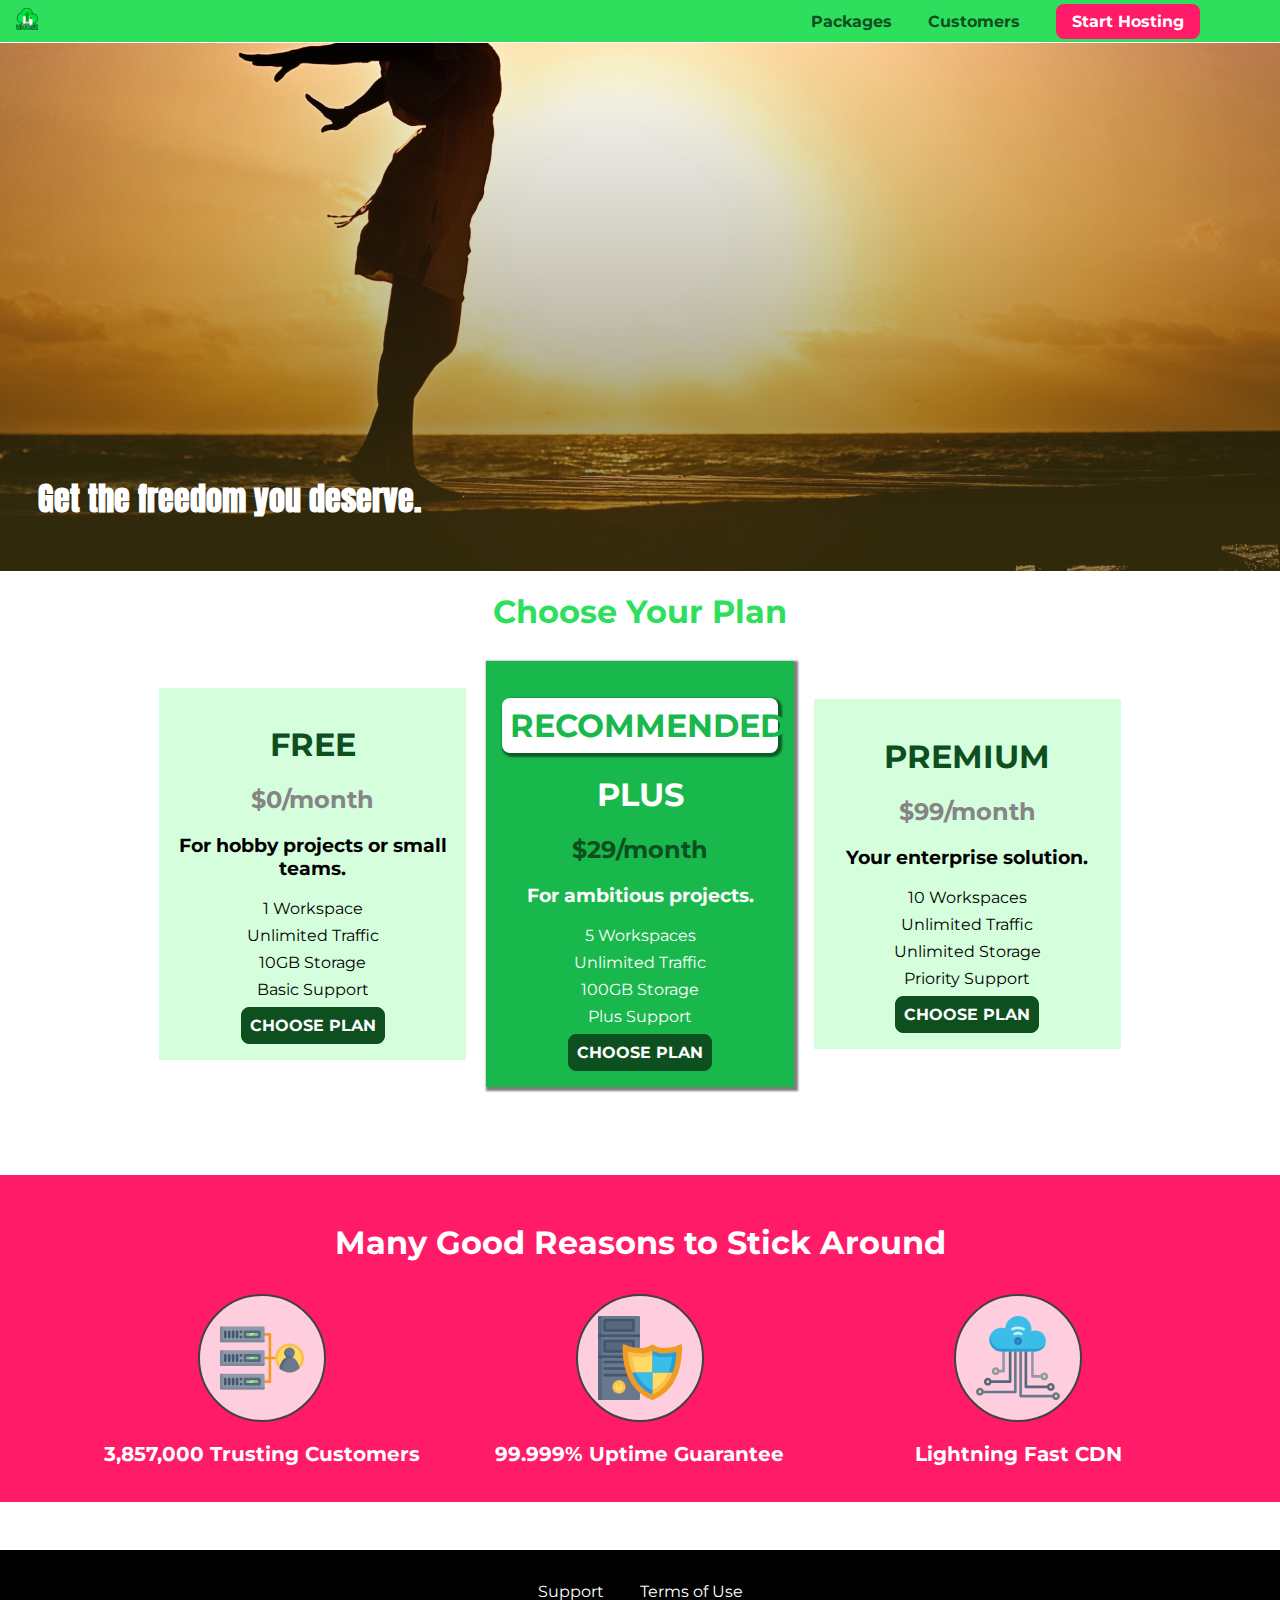
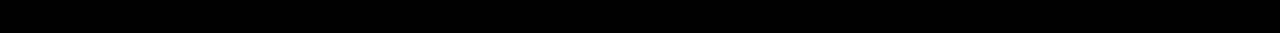
<file: index.html>
<!DOCTYPE html>
<html lang="en">

<head>
    <meta charset="UTF-8">
    <meta http-equiv="X-UA-Compatible" content="ie=edge">
    <title>uHost</title>
    <link rel="shortcut icon" href="favicon.png">
    <link href="https://fonts.googleapis.com/css?family=Anton" rel="stylesheet">
    <link href="https://fonts.googleapis.com/css?family=Montserrat:400,700" rel="stylesheet">
    <link rel="stylesheet" href="shared.css">
    <link rel="stylesheet" href="main.css">
</head>

<body>
    <header class="main-header">
        <div>
            <a href="index.html" class="main-header__brand">
                <img src="images/uhost-icon.png" alt="uHost">
            </a>
        </div>
        <nav class="main-nav">
            <ul class="main-nav__items">
                <li class="main-nav__item">
                    <a href="packages/index.html">Packages</a>
                </li>
                <li class="main-nav__item">
                    <a href="customers/index.html">Customers</a>
                </li>
                <li class="main-nav__item main-nav__item--cta">
                    <a href="start-hosting/index.html">Start Hosting</a>
                </li>
            </ul>
        </nav>
    </header>
    <main>
        <section id="product-overview">
            <h1>Get the freedom you deserve.</h1>
        </section>
        <section id="plans">
            <h1 class="section-title">Choose Your Plan</h1>
            <div class="plan__list">
                <article class="plan">
                    <h1 class="plan__title">FREE</h1>
                    <h2 class="plan__price">$0/month</h2>
                    <h3>For hobby projects or small teams.</h3>
                    <ul class="plan__features">
                        <li class="plan__feature">1 Workspace</li>
                        <li class="plan__feature">Unlimited Traffic</li>
                        <li class="plan__feature">10GB Storage</li>
                        <li class="plan__feature">Basic Support</li>
                    </ul>
                    <div>
                        <button class="button">CHOOSE PLAN</button>
                    </div>
                </article>
                <article class="plan plan--highlighted">
                    <h1 class="plan__annotation">RECOMMENDED</h1>
                    <h1 class="plan__title">PLUS</h1>
                    <h2 class="plan__price">$29/month</h2>
                    <h3>For ambitious projects.</h3>
                    <ul class="plan__features">
                        <li class="plan__feature">5 Workspaces</li>
                        <li class="plan__feature">Unlimited Traffic</li>
                        <li class="plan__feature">100GB Storage</li>
                        <li class="plan__feature">Plus Support</li>
                    </ul>
                    <div>
                        <button class="button">CHOOSE PLAN</button>
                    </div>
                </article>
                <article class="plan">
                    <h1 class="plan__title">PREMIUM</h1>
                    <h2 class="plan__price">$99/month</h2>
                    <h3>Your enterprise solution.</h3>
                    <ul class="plan__features">
                        <li class="plan__feature">10 Workspaces</li>
                        <li class="plan__feature">Unlimited Traffic</li>
                        <li class="plan__feature">Unlimited Storage</li>
                        <li class="plan__feature">Priority Support</li>
                    </ul>
                    <div>
                        <button class="button">CHOOSE PLAN</button>
                    </div>
                </article>
            </div>
        </section>
        <section id="key-features">
            <h1 class="section-title">Many Good Reasons to Stick Around</h1>
            <ul class="key-feature__list">
                <li class="key-feature">
                    <div class="key-feature__image">
                      
                      <svg viewBox="0 0 512 512">
                        <path style="fill:#F09B24;" d="M344,248h-32V112c0-4.418-3.582-8-8-8h-40c-4.418,0-8,3.582-8,8s3.582,8,8,8h32v128h-32  c-4.418,0-8,3.582-8,8s3.582,8,8,8h32v128h-32c-4.418,0-8,3.582-8,8s3.582,8,8,8h40c4.418,0,8-3.582,8-8V264h32c4.418,0,8-3.582,8-8  S348.418,248,344,248z"
                        />
                        <path style="fill:#8E9AA9;" d="M264,64H8c-4.418,0-8,3.582-8,8v80c0,4.418,3.582,8,8,8h256c4.418,0,8-3.582,8-8V72  C272,67.582,268.418,64,264,64z"
                        />
                        <path style="fill:#7C899B;" d="M24,144c-4.418,0-8-3.582-8-8V64H8c-4.418,0-8,3.582-8,8v80c0,4.418,3.582,8,8,8h256  c4.418,0,8-3.582,8-8v-8H24z"
                        />
                        <rect x="152" y="96" style="fill:#B8E3A8;" width="88" height="32" />
                        <g>
                            <polygon style="fill:#7EC97D;" points="152,96 152,128 166,128 198,96  " />
                            <polygon style="fill:#7EC97D;" points="220,96 188,128 240,128 240,96  " />
                        </g>
                        <path style="fill:#56677E;" d="M240,136h-88c-4.418,0-8-3.582-8-8V96c0-4.418,3.582-8,8-8h88c4.418,0,8,3.582,8,8v32  C248,132.418,244.418,136,240,136z M160,120h72v-16h-72V120z"
                        />
                        <g>
                            <path style="fill:#435670;" d="M32,136c-4.418,0-8-3.582-8-8V96c0-4.418,3.582-8,8-8s8,3.582,8,8v32C40,132.418,36.418,136,32,136z   "
                            />
                            <path style="fill:#435670;" d="M56,136c-4.418,0-8-3.582-8-8V96c0-4.418,3.582-8,8-8s8,3.582,8,8v32C64,132.418,60.418,136,56,136z   "
                            />
                            <path style="fill:#435670;" d="M80,136c-4.418,0-8-3.582-8-8V96c0-4.418,3.582-8,8-8s8,3.582,8,8v32C88,132.418,84.418,136,80,136z   "
                            />
                            <path style="fill:#435670;" d="M104,136c-4.418,0-8-3.582-8-8V96c0-4.418,3.582-8,8-8s8,3.582,8,8v32   C112,132.418,108.418,136,104,136z"
                            />
                            <path style="fill:#435670;" d="M128,105c-4.418,0-8-3.582-8-8v-1c0-4.418,3.582-8,8-8s8,3.582,8,8v1   C136,101.418,132.418,105,128,105z"
                            />
                            <path style="fill:#435670;" d="M128,136c-4.418,0-8-3.582-8-8v-1c0-4.418,3.582-8,8-8s8,3.582,8,8v1   C136,132.418,132.418,136,128,136z"
                            />
                        </g>
                        <path style="fill:#8E9AA9;" d="M264,208H8c-4.418,0-8,3.582-8,8v80c0,4.418,3.582,8,8,8h256c4.418,0,8-3.582,8-8v-80  C272,211.582,268.418,208,264,208z"
                        />
                        <path style="fill:#7C899B;" d="M24,288c-4.418,0-8-3.582-8-8v-72H8c-4.418,0-8,3.582-8,8v80c0,4.418,3.582,8,8,8h256  c4.418,0,8-3.582,8-8v-8H24z"
                        />
                        <rect x="152" y="240" style="fill:#B8E3A8;" width="88" height="32" />
                        <g>
                            <polygon style="fill:#7EC97D;" points="152,240 152,272 166,272 198,240  " />
                            <polygon style="fill:#7EC97D;" points="220,240 188,272 240,272 240,240  " />
                        </g>
                        <path style="fill:#56677E;" d="M240,280h-88c-4.418,0-8-3.582-8-8v-32c0-4.418,3.582-8,8-8h88c4.418,0,8,3.582,8,8v32  C248,276.418,244.418,280,240,280z M160,264h72v-16h-72V264z"
                        />
                        <g>
                            <path style="fill:#435670;" d="M32,280c-4.418,0-8-3.582-8-8v-32c0-4.418,3.582-8,8-8s8,3.582,8,8v32C40,276.418,36.418,280,32,280   z"
                            />
                            <path style="fill:#435670;" d="M56,280c-4.418,0-8-3.582-8-8v-32c0-4.418,3.582-8,8-8s8,3.582,8,8v32C64,276.418,60.418,280,56,280   z"
                            />
                            <path style="fill:#435670;" d="M80,280c-4.418,0-8-3.582-8-8v-32c0-4.418,3.582-8,8-8s8,3.582,8,8v32C88,276.418,84.418,280,80,280   z"
                            />
                            <path style="fill:#435670;" d="M104,280c-4.418,0-8-3.582-8-8v-32c0-4.418,3.582-8,8-8s8,3.582,8,8v32   C112,276.418,108.418,280,104,280z"
                            />
                            <path style="fill:#435670;" d="M128,249c-4.418,0-8-3.582-8-8v-1c0-4.418,3.582-8,8-8s8,3.582,8,8v1   C136,245.418,132.418,249,128,249z"
                            />
                            <path style="fill:#435670;" d="M128,280c-4.418,0-8-3.582-8-8v-1c0-4.418,3.582-8,8-8s8,3.582,8,8v1   C136,276.418,132.418,280,128,280z"
                            />
                        </g>
                        <path style="fill:#8E9AA9;" d="M264,352H8c-4.418,0-8,3.582-8,8v80c0,4.418,3.582,8,8,8h256c4.418,0,8-3.582,8-8v-80  C272,355.582,268.418,352,264,352z"
                        />
                        <path style="fill:#7C899B;" d="M24,432c-4.418,0-8-3.582-8-8v-72H8c-4.418,0-8,3.582-8,8v80c0,4.418,3.582,8,8,8h256  c4.418,0,8-3.582,8-8v-8H24z"
                        />
                        <rect x="152" y="384" style="fill:#B8E3A8;" width="88" height="32" />
                        <g>
                            <polygon style="fill:#7EC97D;" points="152,384 152,416 166,416 198,384  " />
                            <polygon style="fill:#7EC97D;" points="220,384 188,416 240,416 240,384  " />
                        </g>
                        <path style="fill:#56677E;" d="M240,424h-88c-4.418,0-8-3.582-8-8v-32c0-4.418,3.582-8,8-8h88c4.418,0,8,3.582,8,8v32  C248,420.418,244.418,424,240,424z M160,408h72v-16h-72V408z"
                        />
                        <g>
                            <path style="fill:#435670;" d="M32,424c-4.418,0-8-3.582-8-8v-32c0-4.418,3.582-8,8-8s8,3.582,8,8v32C40,420.418,36.418,424,32,424   z"
                            />
                            <path style="fill:#435670;" d="M56,424c-4.418,0-8-3.582-8-8v-32c0-4.418,3.582-8,8-8s8,3.582,8,8v32C64,420.418,60.418,424,56,424   z"
                            />
                            <path style="fill:#435670;" d="M80,424c-4.418,0-8-3.582-8-8v-32c0-4.418,3.582-8,8-8s8,3.582,8,8v32C88,420.418,84.418,424,80,424   z"
                            />
                            <path style="fill:#435670;" d="M104,424c-4.418,0-8-3.582-8-8v-32c0-4.418,3.582-8,8-8s8,3.582,8,8v32   C112,420.418,108.418,424,104,424z"
                            />
                            <path style="fill:#435670;" d="M128,393c-4.418,0-8-3.582-8-8v-1c0-4.418,3.582-8,8-8s8,3.582,8,8v1   C136,389.418,132.418,393,128,393z"
                            />
                            <path style="fill:#435670;" d="M128,424c-4.418,0-8-3.582-8-8v-1c0-4.418,3.582-8,8-8s8,3.582,8,8v1   C136,420.418,132.418,424,128,424z"
                            />
                        </g>
                        <path style="fill:#F7C14D;" d="M424,168c-48.523,0-88,39.477-88,88s39.477,88,88,88s88-39.477,88-88S472.523,168,424,168z" />
                        <path style="fill:#FFDB66;" d="M424,184c-39.701,0-72,32.299-72,72s32.299,72,72,72s72-32.299,72-72S463.701,184,424,184z" />
                        <path style="fill:#69788D;" d="M484.893,314.16C476.393,274.588,451.922,248,424,248s-52.393,26.588-60.893,66.16  c-0.605,2.82,0.354,5.749,2.511,7.664C381.731,336.124,402.465,344,424,344s42.269-7.876,58.381-22.176  C484.539,319.909,485.498,316.98,484.893,314.16z"
                        />
                        <path style="fill:#56677E;" d="M434.053,249.171C430.768,248.403,427.411,248,424,248c-27.922,0-52.393,26.588-60.893,66.16  c-0.605,2.82,0.354,5.749,2.511,7.664c3.383,3.002,6.979,5.703,10.734,8.125C384.904,286.243,407.373,255.378,434.053,249.171z"
                        />
                        <path style="fill:#69788D;" d="M424,192c-17.645,0-32,14.355-32,32s14.355,32,32,32s32-14.355,32-32S441.645,192,424,192z" />
                        <path style="fill:#56677E;" d="M432,248c-17.645,0-32-14.355-32-32c0-6.783,2.128-13.076,5.742-18.258  C397.444,203.53,392,213.138,392,224c0,17.645,14.355,32,32,32c10.862,0,20.471-5.444,26.258-13.742  C445.076,245.872,438.783,248,432,248z"
                        />

                    </svg>

                    </div>
                    <p class="key-feature__description">3,857,000 Trusting Customers</p>
                </li>
                <li class="key-feature">
                    <div class="key-feature__image">

                      <svg viewBox="0 0 512 512">
                        <path style="fill:#69788D;" d="M248,0H8C3.582,0,0,3.582,0,8v496c0,4.418,3.582,8,8,8h240c4.418,0,8-3.582,8-8V8  C256,3.582,252.418,0,248,0z"
                        />
                        <path style="fill:#56677E;" d="M24,504V8c0-4.418,3.582-8,8-8H8C3.582,0,0,3.582,0,8v496c0,4.418,3.582,8,8,8h24  C27.582,512,24,508.418,24,504z"
                        />
                        <g>
                            <rect x="0" y="112" style="fill:#435670;" width="256" height="16" />
                            <rect x="0" y="240" style="fill:#435670;" width="256" height="16" />
                        </g>
                        <path style="fill:#F7C14D;" d="M128,392c-22.056,0-40,17.944-40,40s17.944,40,40,40s40-17.944,40-40S150.056,392,128,392z" />
                        <path style="fill:#FFDB66;" d="M128,408c-13.233,0-24,10.767-24,24s10.767,24,24,24s24-10.767,24-24S141.233,408,128,408z" />
                        <path style="fill:#F7C14D;" d="M128,392c-2.739,0-5.414,0.278-8,0.805V424c0,4.418,3.582,8,8,8c4.418,0,8-3.582,8-8v-31.195  C133.414,392.278,130.739,392,128,392z"
                        />
                        <g>
                            <path style="fill:#435670;" d="M216,288H40c-4.418,0-8-3.582-8-8s3.582-8,8-8h176c4.418,0,8,3.582,8,8S220.418,288,216,288z"
                            />
                            <path style="fill:#435670;" d="M216,328H40c-4.418,0-8-3.582-8-8s3.582-8,8-8h176c4.418,0,8,3.582,8,8S220.418,328,216,328z"
                            />
                            <path style="fill:#435670;" d="M216,368H40c-4.418,0-8-3.582-8-8s3.582-8,8-8h176c4.418,0,8,3.582,8,8S220.418,368,216,368z"
                            />
                            <path style="fill:#435670;" d="M216,16H40c-4.418,0-8,3.582-8,8v64c0,4.418,3.582,8,8,8h176c4.418,0,8-3.582,8-8V24   C224,19.582,220.418,16,216,16z"
                            />
                        </g>
                        <rect x="48" y="32" style="fill:#56677E;" width="160" height="48" />
                        <path style="fill:#435670;" d="M216,144H40c-4.418,0-8,3.582-8,8v64c0,4.418,3.582,8,8,8h176c4.418,0,8-3.582,8-8v-64  C224,147.582,220.418,144,216,144z"
                        />
                        <rect x="48" y="160" style="fill:#56677E;" width="160" height="48" />
                        <path style="fill:#F09B24;" d="M511.747,180.237c-0.194-6.537-8.107-10.107-13.135-5.894c-5.6,4.693-42.904,21.282-98.514,21.282  c-33.45,0-64.625-20.999-64.929-21.206c-2.9-1.991-6.764-1.85-9.512,0.346c-2.677,2.135-27.201,20.86-63.793,20.86  c-55.607,0-92.914-16.589-98.515-21.282c-5.028-4.211-12.941-0.645-13.135,5.894c-1.634,54.834,4.655,105.941,18.693,151.903  c12.096,39.604,29.759,74.047,52.497,102.373c27.538,34.304,62.743,59.882,104.66,76.045c3.069,1.918,6.757,1.921,9.83,0  c41.917-16.163,77.122-41.741,104.66-76.045c22.738-28.326,40.401-62.77,52.497-102.373  C507.092,286.179,513.381,235.071,511.747,180.237z"
                        />
                        <path style="fill:#F7C14D;" d="M476.21,221.226c-1.953-1.631-4.568-2.235-7.036-1.628c-21.686,5.327-44.926,8.028-69.075,8.028  c-25.926,0-49.633-8.975-64.955-16.504c-2.307-1.134-5.016-1.091-7.284,0.116c-14.059,7.477-36.919,16.388-65.994,16.388  c-24.153,0-47.394-2.701-69.075-8.028c-5.155-1.268-10.221,2.966-9.894,8.261c2.077,33.693,7.668,65.635,16.616,94.935  c22.774,74.565,66.139,126.334,128.888,153.868c2.032,0.891,4.397,0.891,6.43,0c61.777-27.107,104.716-78.876,127.62-153.868  c8.948-29.3,14.539-61.241,16.616-94.935C479.224,225.319,478.163,222.856,476.21,221.226z"
                        />
                        <path style="fill:#FFDB66;" d="M331.609,451.727c-52.604-25.289-89.304-70.987-109.144-135.944  c-6.532-21.39-11.162-44.336-13.82-68.447c17.133,2.852,34.952,4.291,53.22,4.291c29.394,0,53.376-7.793,69.978-15.561  c17.44,7.736,41.656,15.561,68.256,15.561c18.267,0,36.085-1.439,53.219-4.291c-2.659,24.112-7.288,47.06-13.82,68.448  C419.545,381.108,383.27,426.805,331.609,451.727z"
                        />
                        <g>
                            <path style="fill:#2C9DD4;" d="M479.066,227.858c0.157-2.539-0.903-5.002-2.856-6.633s-4.568-2.235-7.036-1.628   c-21.686,5.327-44.926,8.028-69.075,8.028c-25.926,0-49.633-8.975-64.955-16.504c-1.057-0.52-2.2-0.78-3.345-0.806l-0.072,133.351   h123.601c2.556-6.746,4.933-13.702,7.123-20.874C471.398,293.493,476.989,261.552,479.066,227.858z"
                            />
                            <path style="fill:#2C9DD4;" d="M206.658,343.667c24.153,63.42,65.028,108.108,121.743,132.995c1.031,0.452,2.147,0.673,3.263,0.666   l0.063-133.661H206.658z"
                            />
                        </g>
                        <g>
                            <path style="fill:#3CBDE8;" d="M439.497,315.783c6.532-21.389,11.161-44.336,13.82-68.448c-17.134,2.852-34.952,4.291-53.219,4.291   c-26.6,0-50.815-7.824-68.256-15.561l-0.116,107.601h97.758C433.179,334.807,436.524,325.518,439.497,315.783z"
                            />
                            <path style="fill:#3CBDE8;" d="M232.523,343.667c21.144,50.298,54.363,86.56,99.087,108.06l0.117-108.06H232.523z" />
                        </g>
                    </svg>
                    </div>
                    <p class="key-feature__description">99.999% Uptime Guarantee</p>
                </li>
                <li class="key-feature">
                    <div class="key-feature__image">

                      <svg viewBox="0 0 512 512">
                        <path style="fill:#8E9AA9;" d="M168,200c-4.418,0-8,3.582-8,8v120h-17.376c-3.302-9.311-12.194-16-22.624-16  c-13.234,0-24,10.767-24,24s10.766,24,24,24c10.429,0,19.321-6.689,22.624-16H168c4.418,0,8-3.582,8-8V208  C176,203.582,172.418,200,168,200z"
                        />
                        <path style="fill:#FFDB66;" d="M120,328c-4.411,0-8,3.589-8,8s3.589,8,8,8s8-3.589,8-8S124.411,328,120,328z" />
                        <path style="fill:#56677E;" d="M208,200c-4.418,0-8,3.582-8,8v184H94.624C91.322,382.689,82.43,376,72,376  c-13.234,0-24,10.767-24,24s10.766,24,24,24c10.429,0,19.321-6.689,22.624-16H208c4.418,0,8-3.582,8-8V208  C216,203.582,212.418,200,208,200z"
                        />
                        <path style="fill:#FFDB66;" d="M72,392c-4.411,0-8,3.589-8,8s3.589,8,8,8s8-3.589,8-8S76.411,392,72,392z" />
                        <path style="fill:#69788D;" d="M240,208c-4.418,0-8,3.582-8,8v239H47.24c-2.671-10.34-12.078-18-23.24-18c-13.234,0-24,10.767-24,24  s10.766,24,24,24c9.666,0,18.009-5.747,21.809-14H240c4.418,0,8-3.582,8-8V216C248,211.582,244.418,208,240,208z"
                        />
                        <path style="fill:#FFDB66;" d="M24,453c-4.411,0-8,3.589-8,8s3.589,8,8,8s8-3.589,8-8S28.411,453,24,453z" />
                        <path style="fill:#69788D;" d="M488,464c-10.429,0-19.321,6.689-22.624,16H280V208c0-4.418-3.582-8-8-8s-8,3.582-8,8v280  c0,4.418,3.582,8,8,8h193.376c3.302,9.311,12.194,16,22.624,16c13.234,0,24-10.767,24-24S501.234,464,488,464z"
                        />
                        <path style="fill:#FFDB66;" d="M488,480c-4.411,0-8,3.589-8,8s3.589,8,8,8s8-3.589,8-8S492.411,480,488,480z" />
                        <path style="fill:#56677E;" d="M456,408c-10.429,0-19.321,6.689-22.624,16H312V208c0-4.418-3.582-8-8-8s-8,3.582-8,8v224  c0,4.418,3.582,8,8,8h129.376c3.302,9.311,12.194,16,22.624,16c13.234,0,24-10.767,24-24S469.234,408,456,408z"
                        />
                        <path style="fill:#FFDB66;" d="M456,424c-4.411,0-8,3.589-8,8s3.589,8,8,8s8-3.589,8-8S460.411,424,456,424z" />
                        <path style="fill:#8E9AA9;" d="M416,344c-10.429,0-19.321,6.689-22.624,16H352V208c0-4.418-3.582-8-8-8s-8,3.582-8,8v160  c0,4.418,3.582,8,8,8h49.376c3.302,9.311,12.194,16,22.624,16c13.234,0,24-10.767,24-24S429.234,344,416,344z"
                        />
                        <path style="fill:#FFDB66;" d="M416,360c-4.411,0-8,3.589-8,8s3.589,8,8,8s8-3.589,8-8S420.411,360,416,360z" />
                        <path style="fill:#3CBDE8;" d="M362,88c-8.741,0-17.231,1.751-25.06,5.085C337.646,88.797,338,84.43,338,80  c0-44.112-35.888-80-80-80c-42.823,0-77.895,33.816-79.909,76.149C170.393,73.415,162.244,72,154,72c-39.701,0-72,32.299-72,72  s32.299,72,72,72h208c35.29,0,64-28.71,64-64S397.29,88,362,88z"
                        />
                        <path style="fill:#2C9DD4;" d="M368,200H160c-39.701,0-72-32.299-72-72c0-5.863,0.721-11.559,2.05-17.019  C84.918,120.88,82,132.102,82,144c0,39.701,32.299,72,72,72h208c30.389,0,55.88-21.296,62.379-49.743  C413.565,186.327,392.352,200,368,200z"
                        />
                        <path style="fill:#2A7DB5;" d="M256,128c-13.234,0-24,10.767-24,24s10.766,24,24,24c13.233,0,24-10.767,24-24S269.233,128,256,128z"
                        />
                        <path style="fill:#2C9DD4;" d="M256,144c-4.411,0-8,3.589-8,8s3.589,8,8,8c4.411,0,8-3.589,8-8S260.411,144,256,144z" />
                        <g>
                            <path style="fill:#C5F1FA;" d="M221.755,87.695c-2.994,0-5.864-1.688-7.233-4.572c-1.894-3.991-0.194-8.763,3.798-10.657   C230.157,66.849,242.834,64,256,64c13.166,0,25.844,2.849,37.68,8.466c3.992,1.895,5.692,6.666,3.798,10.657   s-6.666,5.692-10.657,3.798C277.144,82.328,266.774,80,256,80c-10.774,0-21.144,2.328-30.821,6.921   C224.072,87.446,222.904,87.695,221.755,87.695z"
                            />
                            <path style="fill:#C5F1FA;" d="M276.545,116.618c-1.148,0-2.316-0.249-3.424-0.774C267.745,113.293,261.985,112,256,112   c-5.985,0-11.745,1.293-17.121,3.844c-3.991,1.895-8.763,0.192-10.657-3.798c-1.894-3.992-0.193-8.764,3.798-10.657   C239.557,97.813,247.625,96,256,96c8.376,0,16.444,1.813,23.98,5.389c3.991,1.894,5.692,6.665,3.798,10.657   C282.41,114.93,279.539,116.618,276.545,116.618z"
                            />
                        </g>

                    </svg>
                    </div>
                    <p class="key-feature__description">Lightning Fast CDN</p>
                </li>
            </ul>
        </section>
    </main>
    <footer class="main-footer">
        <nav>
            <ul class="main-footer__links">
                <li class="main-footer__link">
                    <a href="#">Support</a>
                </li>
                <li class="main-footer__link">
                    <a href="#">Terms of Use</a>
                </li>
            </ul>
        </nav>
    </footer>
</body>

</html>
</file>
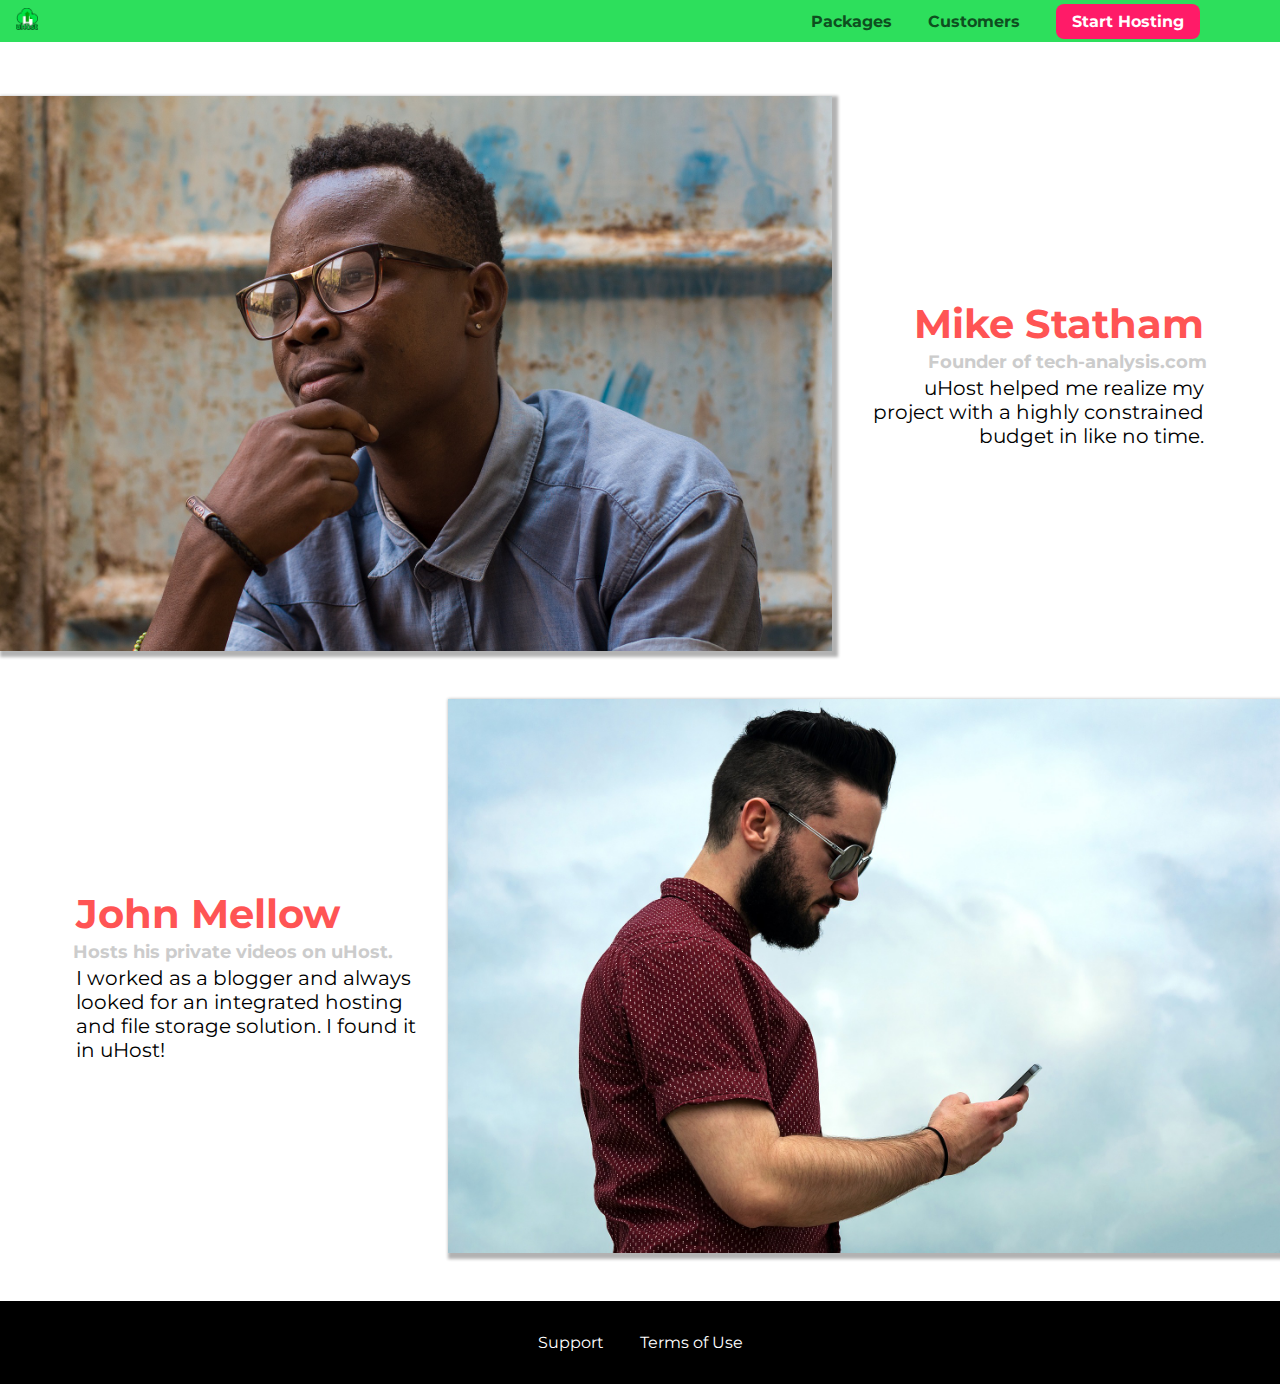
<file: customers/index.html>
<!DOCTYPE html>
<html lang="en">

<head>
    <meta charset="UTF-8">
    <meta name="viewport" content="width=device-width, initial-scale=1.0">
    <meta http-equiv="X-UA-Compatible" content="ie=edge">
    <title>uHost Customers</title>
    <link rel="shortcut icon" href="../favicon.png">
    <link href="https://fonts.googleapis.com/css?family=Anton|Montserrat:400,700" rel="stylesheet">
    <link rel="stylesheet" href="../shared.css">
    <link rel="stylesheet" href="customers.css">
</head>

<body>
  <header class="main-header">
    <div>
      <a href="../index.html" class="main-header__brand">
          <img src="../images/uhost-icon.png" alt="uHost">
      </a>
    </div>
    <nav class="main-nav">
      <ul class="main-nav__items">
          <li class="main-nav__item">
              <a href="../packages/index.html">Packages</a>
          </li>
          <li class="main-nav__item">
              <a href="index.html">Customers</a>
          </li>
          <li class="main-nav__item main-nav__item--cta">
              <a href="../start-hosting/index.html">Start Hosting</a>
          </li>
      </ul>
    </nav>
  </header>
  <main>
    <div>
        <div class="testimonial" id="customer-1">
            <div class="testimonial__image-container">
                <img src="../images/customer-1.jpg" alt="Mike Statham - Customer" class="testimonial__image">
            </div>
            <div class="testimonial__info">
                <h1 class="testimonial__name">Mike Statham</h1>
                <h2 class="testimonial__subtitle">Founder of
                    <a href="tech-analysis.com">tech-analysis.com</a>
                </h2>
                <p class="testimonial__text">uHost helped me realize my project with a highly constrained budget in like no time.</p>
            </div>
        </div>
        <div class="testimonial" id="customer-2">

            <div class="testimonial__info">
                <h1 class="testimonial__name">John Mellow</h1>
                <h2 class="testimonial__subtitle">Hosts his private videos on uHost.
                </h2>
                <p class="testimonial__text">I worked as a blogger and always looked for an integrated hosting and file storage solution. I found
                    it in uHost!
                </p>
            </div>
            <div class="testimonial__image-container">
                <img src="../images/customer-2.jpg" alt="John Mellow - Customer" class="testimonial__image">
            </div>
        </div>
    </div>
  </main>
  <footer class="main-footer">
    <nav>
        <ul class="main-footer__links">
            <li class="main-footer__link">
                <a href="#">Support</a>
            </li>
            <li class="main-footer__link">
                <a href="#">Terms of Use</a>
            </li>
        </ul>
    </nav>
  </footer>
</body>

</html>
</file>
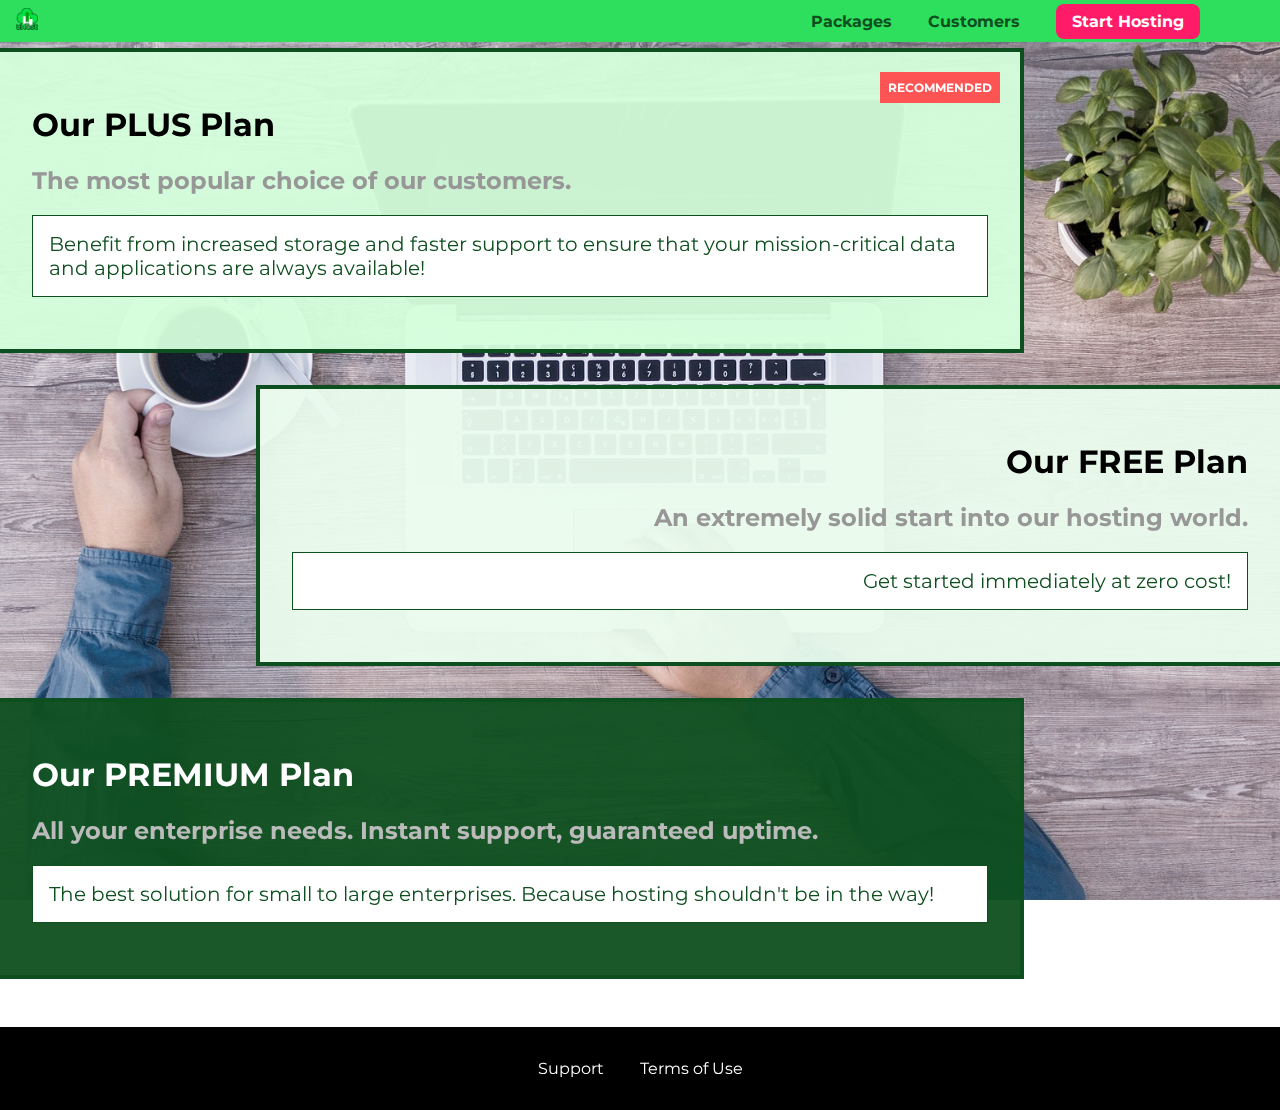
<file: packages/index.html>
<!DOCTYPE html>
<html lang="en">

<head>
    <meta charset="UTF-8">
    <meta http-equiv="X-UA-Compatible" content="ie=edge">
    <title>uHost</title>
    <link rel="shortcut icon" href="favicon.png">
    <link href="https://fonts.googleapis.com/css?family=Montserrat:400,700" rel="stylesheet">
    <link rel="stylesheet" href="../shared.css">
    <link rel="stylesheet" href="packages.css">
</head>

<body>
    <div class="background"></div>
    <header class="main-header">
        <div>
          <a href="../index.html" class="main-header__brand">
            <img src="../images/uhost-icon.png" alt="uHost">
          </a>
        </div>
        <nav class="main-nav">
            <ul class="main-nav__items">
                <li class="main-nav__item">
                    <a href="index.html">Packages</a>
                </li>
                <li class="main-nav__item">
                    <a href="../customers/index.html">Customers</a>
                </li>
                <li class="main-nav__item main-nav__item--cta">
                    <a href="../start-hosting/index.html">Start Hosting</a>
                </li>
            </ul>
        </nav>
    </header>
    <main>
        <section class="package" id="plus">
            <a href="#">
                <h1 class="package__title">Our PLUS Plan</h1>
                <h2 class="package__badge">RECOMMENDED</h2>
                <h2 class="package__subtitle">The most popular choice of our customers.</h2>
                <p class="package__info">Benefit from increased storage and faster support to ensure that your mission-critical data and applications
                    are always available!</p>
            </a>
        </section>
        <section class="package" id="free">
            <a href="#">
                <h1 class="package__title">Our FREE Plan</h1>
                <h2 class="package__subtitle">An extremely solid start into our hosting world.</h2>
                <p class="package__info">Get started immediately at zero cost!</p>
            </a>
        </section>
        <div class="clearfix"></div>
        <section class="package" id="premium">
            <a href="#">
                <h1 class="package__title">Our PREMIUM Plan</h1>
                <h2 class="package__subtitle">All your enterprise needs. Instant support, guaranteed uptime. </h2>
                <p class="package__info">The best solution for small to large enterprises. Because hosting shouldn't be in the way!</p>
            </a>
        </section>
    </main>
    <footer class="main-footer">
        <nav>
            <ul class="main-footer__links">
                <li class="main-footer__link">
                    <a href="#">Support</a>
                </li>
                <li class="main-footer__link">
                    <a href="#">Terms of Use</a>
                </li>
            </ul>
        </nav>
    </footer>
</body>

</html>
</file>
<file: shared.css>
* {
  box-sizing: border-box;
}

body {
  font-family: 'Montserrat', sans-serif;
  margin: 0;
}

.main-header {
  width: 100%;
  position: fixed;
  top: 0;
  left: 0;
  background: #2ddf5c;
  padding: 8px 16px;
  z-index: 1;
}

.main-header > div {
  display: inline-block;
  vertical-align: middle;
}

.main-header__brand {
  color: #0e4f1f;
  text-decoration: none;
  font-weight: bold;
  font-size: 22px;
  height: 22px;
  display: inline-block;
}

.main-header__brand img {
  height: 100%;
  /* width: 100%; */
}

.main-nav {
  display: inline-block;
  text-align: right;
  width: calc(100% - 74px);
  vertical-align: middle;
}

.main-nav__items {
  margin: 0;
  padding: 0;
  list-style: none;
}

.main-nav__item {
  display: inline-block;
  margin: 0 16px;
}

.main-nav__item a {
  text-decoration: none;
  color: #0e4f1f;
  font-weight: bold;
  padding: 3px 0;
}

.main-nav__item a:hover,
.main-nav__item a:active {
  color: white;
  border-bottom: 5px solid white;
}

.main-nav__item--cta a {
  color: white;
  background: #ff1b68;
  padding: 8px 16px;
  border-radius: 8px;
}

.main-nav__item--cta a:hover,
.main-nav__item--cta a:active {
  color: #ff1b68;
  background: white;
  border: none;
}

.main-footer {
  background: black;
  padding: 32px;
  margin-top: 48px;
}

.main-footer__links {
  list-style: none;
  margin: 0;
  padding: 0;
  text-align: center;
}

.main-footer__link {
  display: inline-block;
  margin: 0 16px;
}

.main-footer__link a {
  color: white;
  text-decoration: none;
}

.main-footer__link a:hover,
.main-footer__link a:active {
  color: #ccc;
}

.button {
  background: #0e4f1f;
  color: white;
  font: inherit;
  border: 1.5px solid #0e4f1f;
  padding: 8px;
  border-radius: 8px;
  font-weight: bold;
  cursor: pointer;
}

.button:hover,
.button:active {
  background: white;
  color: #0e4f1f;
}

.button:focus {
  outline: none;
}
</file>
<file: main.css>
#product-overview {
  background: linear-gradient(to top, rgba(80, 68, 18, 0.6) 10%, transparent),
    url('images/freedom.jpg') left 10% bottom 20% / cover no-repeat border-box,
    #ff1b68;
  /* background-image: url('freedom.jpg');
  background-size: cover;
  background-position: center;
  background-repeat: no-repeat;
  background-origin: border-box;
  background-clip: border-box; */
  /* background-attachment: ; */
  /* background-image: linear-gradient(180deg, red, rgba(0,0,0,0.5)); */
  /* background-image: radial-gradient(circle 20px at 20% 50%, red, blue, green); */
  width: 100%;
  height: 528px;
  padding: 10px;
  margin-top: 43px;
  position: relative;
  /* border: 5px dashed red; */
}

.section-title {
  color: #2ddf5c;
  text-align: center;
}

#product-overview h1 {
  color: white;
  font-family: 'Anton', sans-serif;
  position: absolute;
  bottom: 5%;
  left: 3%;
}

.plan__list {
  width: 80%;
  margin: auto;
  text-align: center;
}

.plan {
  background: #d5ffdc;
  text-align: center;
  padding: 16px;
  margin: 8px;
  display: inline-block;
  width: 30%;
  vertical-align: middle;
}

.plan--highlighted {
  background: #19b84c;
  color: white;
  box-shadow: 2px 2px 2px 2px rgba(0, 0, 0, 0.5);
}

.plan__annotation {
  background: white;
  color: #19b84c;
  padding: 8px;
  box-shadow: 2px 2px 2px 2px rgba(0, 0, 0, 0.5);
  border-radius: 8px;
}

.plan__title {
  color: #0e4f1f;
}

.plan__price {
  color: #858585;
}

.plan--highlighted .plan__title {
  color: white;
}

.plan--highlighted .plan__price {
  color: #0e4f1f;
}

.plan__features {
  list-style: none;
  margin: 0;
  padding: 0;
}

.plan__feature {
  margin: 8px 0;
}

#key-features {
  background: #ff1b68;
  margin-top: 80px;
  padding: 16px;
}

#key-features .section-title {
  color: white;
  margin: 32px;
}

.key-feature__list {
  list-style: none;
  margin: 0;
  padding: 0;
  text-align: center;
}

.key-feature {
  display: inline-block;
  width: 30%;
  vertical-align: top;
}

.key-feature__image {
  background: #ffcede;
  width: 128px;
  height: 128px;
  border: 2px solid #424242;
  border-radius: 50%;
  margin: auto;
  padding: 20px;
}

.key-feature__description {
  text-align: center;
  font-weight: bold;
  color: white;
  font-size: 20px;
}

/* h1 {
    font-family: sans-serif;
} */
</file>
<file: customers/customers.css>
.testimonial {
  font-size: 20px;
  margin: 48px 0;
}

.testimonial__list {
  width: 80%;
  margin: auto;
}

.testimonial:first-of-type {
  margin-top: 96px;
}

.testimonial__image-container {
  width: 65%;
  display: inline-block;
  vertical-align: middle;
  box-shadow: 3px 3px 3px 3px rgba(0, 0, 0, 0.3);
}

.testimonial__image {
  width: 100%;
  vertical-align: top;
}

.testimonial__info {
  text-align: right;
  padding: 14px;
  display: inline-block;
  vertical-align: middle;
  width: 30%;
}

#customer-2.testimonial {
  text-align: right;
}

#customer-2 .testimonial__info {
  text-align: left;
}

.testimonial__name {
  margin: 3px;
  color: #ff5454;
}

.testimonial__subtitle {
  margin: 0;
  font-size: 18px;
  color: #ccc;
}

.testimonial__subtitle a {
  color: inherit;
  text-decoration: none;
}

.testimonial__subtitle a:hover,
.testimonial__subtitle a:active {
  color: #7a7a7a;
}

.testimonial__text {
  margin: 3px;
}
</file>
<file: packages/packages.css>
main {
  padding-top: 32px;
}

.background {
  background: url('../images/plans-background.jpg') center/cover;
  filter: grayscale(40%);
  width: 100%;
  height: 100%;
  position: fixed;
  z-index: -1;
}

.package {
  width: 80%;
  margin: 16px 0;
  border: 4px solid #0e4f1f;
  border-left: none;
  position: relative;
}

.package:hover,
.package:active {
  box-shadow: 2px 2px 4px rgba(0, 0, 0, 0.5);
  border-color: #ff5454;
  /* border-color: #ff5454 !important; */
}

.package a {
  text-decoration: none;
  color: inherit;
  display: block;
  padding: 32px;
}

.package__badge {
  position: absolute;
  top: 0;
  right: 0;
  margin: 20px;
  font-size: 12px;
  color: white;
  background: #ff5454;
  padding: 8px;
}

.package__subtitle {
  color: #979797;
}

.package__info {
  padding: 16px;
  border: 1px solid #0e4f1f;
  font-size: 20px;
  color: #0e4f1f;
  background: white;
}

.clearfix {
  clear: both;
}

#plus {
  background: rgba(213, 255, 220, 0.95);
}

#free {
  background: rgba(234, 252, 237, 0.95);
  float: right;
  border-right: none;
  border-left: 4px solid #0e4f1f;
  text-align: right;
}

#free:hover,
#free:active {
  border-left-color: #ff5454;
}

#premium {
  background: rgba(14, 79, 31, 0.95);
}

#premium .package__title {
  color: white;
}

#premium .package__subtitle {
  color: #bbb;
}
</file>
